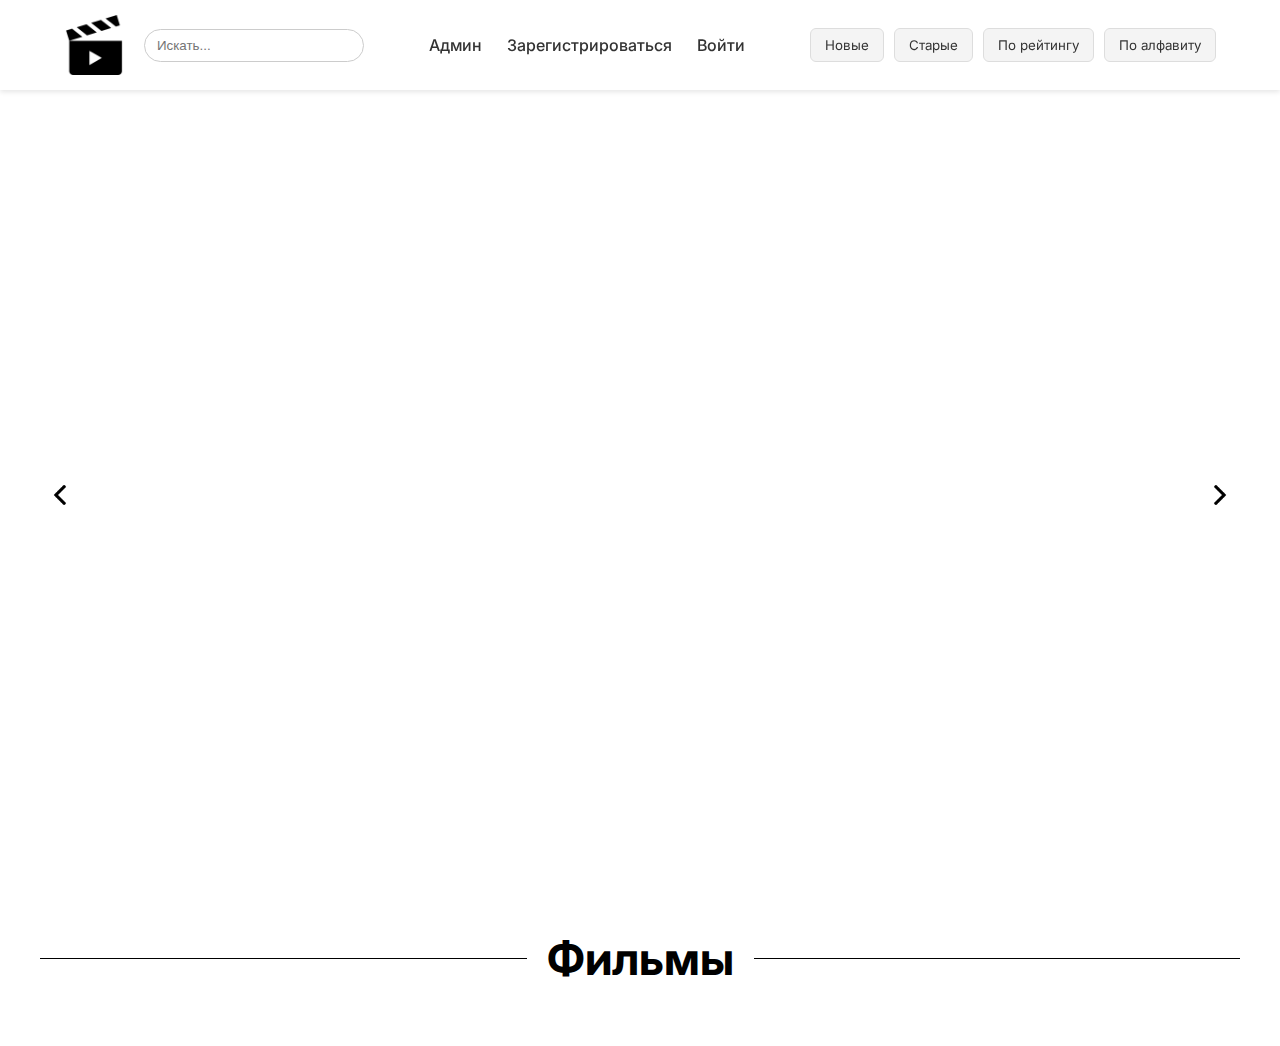
<file: project/index.html>
<!DOCTYPE html>
<html lang="en">
  <head>
    <meta charset="UTF-8" />
    <meta name="viewport" content="width=device-width, initial-scale=1.0" />
    <title>Cinema</title>
    <link rel="stylesheet" href="css/index.css" />
    <link rel="stylesheet" href="css/core.css" />
    <link
      href="https://fonts.googleapis.com/css?family=Inter:100,200,300,regular,500,600,700,800,900,100italic,200italic,300italic,italic,500italic,600italic,700italic,800italic,900italic"
      rel="stylesheet"
    />
  </head>
  <body>
    <div class="wrapper">
      <header>
        <div class="container">
          <!-- Левая часть -->
          <div class="header__first">
            <img src="icons/logo.png" alt="logo" class="logo" />
            <input type="text" class="search" placeholder="Искать..." />
          </div>

          <!-- Центр: навигация -->
          <nav class="header__nav">
            <ul class="nav__list">
              <li><a href="admin.html">Админ</a></li>
              <li><a href="register.html">Зарегистрироваться</a></li>
              <li><a href="login.html">Войти</a></li>
            </ul>
          </nav>

          <!-- Правая часть -->
          <ul class="sort">
            <li><button id="sort-newest">Новые</button></li>
            <li><button id="sort-oldest">Старые</button></li>
            <li><button id="sort-rating">По рейтингу</button></li>
            <li><button id="sort-name">По алфавиту</button></li>
          </ul>
        </div>
      </header>
      <section class="banner">
        <div class="banner__wrapper">
          <div class="container">
            <button class="arrow arrow-prev">
              <img src="icons/arrow.png" alt="arrow" />
            </button>
            <button class="arrow arrow-next">
              <img src="icons/arrow.png" alt="arrow" />
            </button>
          </div>
        </div>
      </section>
      <section class="movies container">
        <div class="title">
          <div class="title-line"></div>
          <h2>Фильмы</h2>
          <div class="title-line"></div>
        </div>
        <div class="movies__inner">
          <!--  -->
        </div>
      </section>
    </div>
    <div class="modal">
      <div class="modal__content">
        <button class="cross">&times;</button>
        <h2>Хотите купить билет на новый фильм по скидке?</h2>
        <img src="icons/reclam.png" alt="reclam" class="reclam" />
        <div class="btns">
          <button class="accept">Да, хочу</button>
          <button class="cancel">Нет</button>
        </div>
      </div>
    </div>
  </body>
  <script src="js/main/banner.js"></script>
  <script src="js/main/movies.js"></script>
  <script src="js/main/modal.js"></script>
</html>
</file>
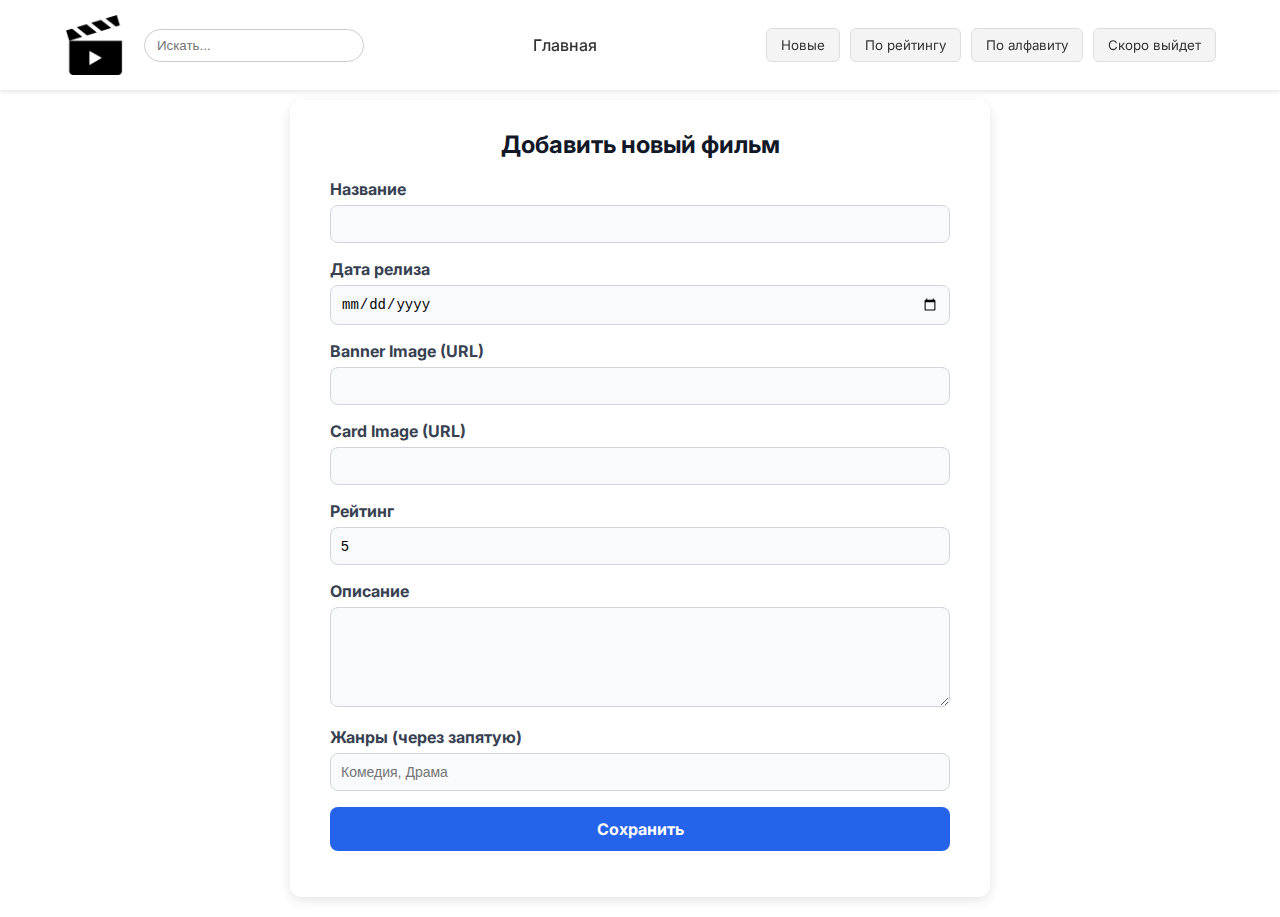
<file: project/admin.html>
<!DOCTYPE html>
<html lang="en">
  <head>
    <meta charset="UTF-8" />
    <meta name="viewport" content="width=device-width, initial-scale=1.0" />
    <title>Cinema admin</title>
    <link rel="stylesheet" href="css/core.css" />
    <link rel="stylesheet" href="css/admin.css" />
    <link
      href="https://fonts.googleapis.com/css?family=Inter:100,200,300,regular,500,600,700,800,900,100italic,200italic,300italic,italic,500italic,600italic,700italic,800italic,900italic"
      rel="stylesheet"
    />
  </head>
  <body>
    <div class="wrapper">
      <header>
        <div class="container">
          <!-- Левая часть -->
          <div class="header__first">
            <img src="icons/logo.png" alt="logo" class="logo" />
            <input type="text" class="search" placeholder="Искать..." />
          </div>

          <!-- Центр: навигация -->
          <nav class="header__nav">
            <ul class="nav__list">
              <li><a href="index.html">Главная</a></li>
            </ul>
          </nav>

          <!-- Правая часть -->
          <ul class="sort">
            <li><button>Новые</button></li>
            <li><button>По рейтингу</button></li>
            <li><button>По алфавиту</button></li>
            <li><button>Скоро выйдет</button></li>
          </ul>
        </div>
      </header>

      <section class="movie-form">
        <div class="container-form">
          <h1 class="form-title">Добавить новый фильм</h1>

          <form id="movieForm">
            <div class="form-group">
              <label class="form-label">Название</label>
              <input type="text" id="name" class="form-input" required />
            </div>

            <div class="form-group">
              <label class="form-label">Дата релиза</label>
              <input type="date" id="releaseDate" class="form-input" required />
            </div>

            <div class="form-group">
              <label class="form-label">Banner Image (URL)</label>
              <input type="url" id="bannerImage" class="form-input" />
            </div>

            <div class="form-group">
              <label class="form-label">Card Image (URL)</label>
              <input type="url" id="cardImage" class="form-input" required />
            </div>

            <div class="form-group">
              <label class="form-label">Рейтинг</label>
              <input
                type="number"
                id="rating"
                class="form-input"
                min="0"
                max="10"
                value="5"
                required
              />
            </div>

            <div class="form-group">
              <label class="form-label">Описание</label>
              <textarea
                id="description"
                class="form-textarea"
                required
              ></textarea>
            </div>

            <div class="form-group">
              <label class="form-label">Жанры (через запятую)</label>
              <input
                type="text"
                id="genres"
                class="form-input"
                placeholder="Комедия, Драма"
                required
              />
            </div>

            <button type="submit" class="form-button">Сохранить</button>
          </form>

          <p id="status" class="status"></p>
        </div>
      </section>
    </div>
  </body>
  <script src="js/admin.js"></script>
</html>
</file>
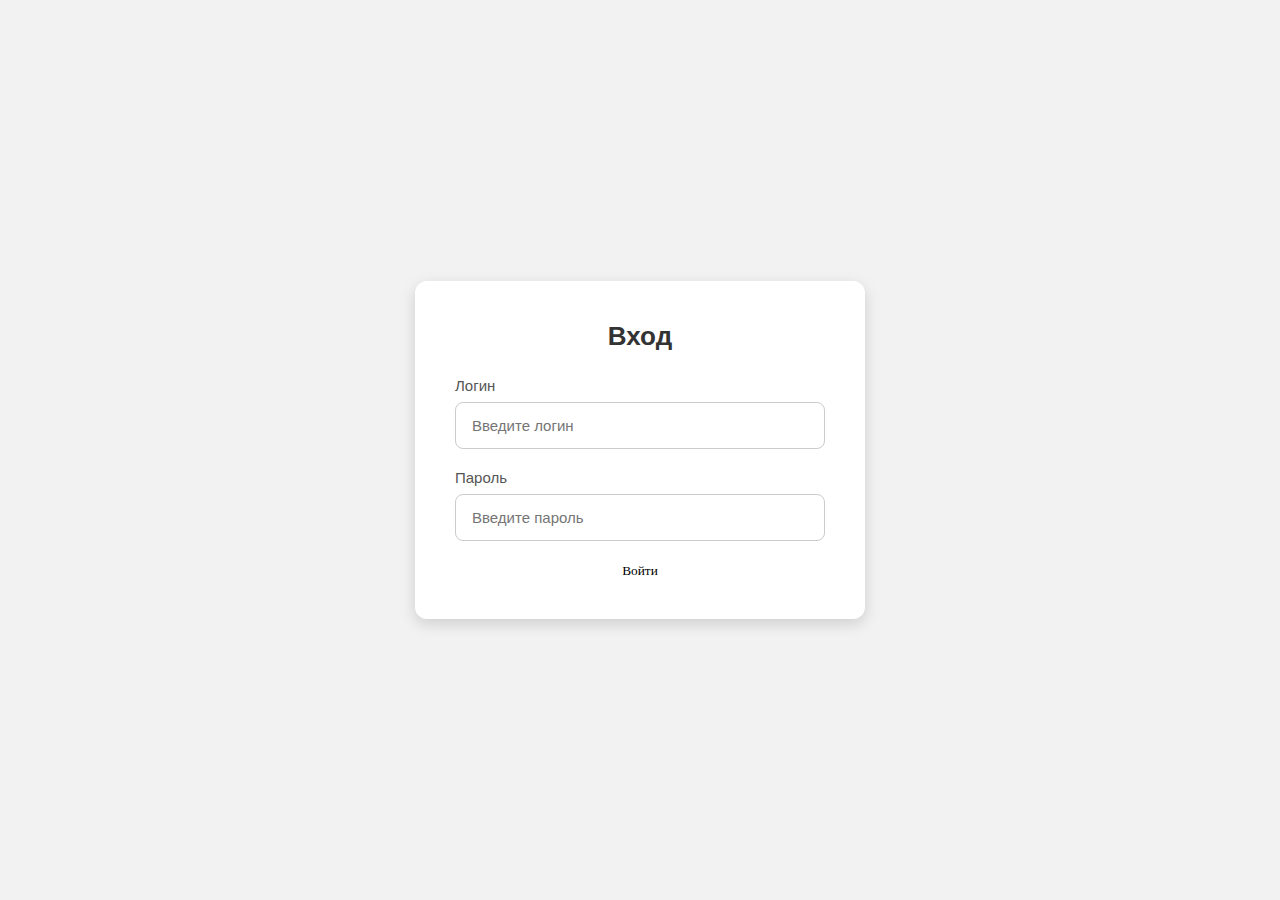
<file: project/login.html>
<!DOCTYPE html>
<html lang="en">
  <head>
    <meta charset="UTF-8" />
    <meta name="viewport" content="width=device-width, initial-scale=1.0" />
    <title>Document</title>
    <link rel="stylesheet" href="css/core.css" />
    <link rel="stylesheet" href="css/register.css" />
  </head>
  <body>
    <div class="register-container">
      <h2>Вход</h2>
      <form class="login-form">
        <div class="form-group">
          <label for="username">Логин</label>
          <input
            type="text"
            id="username"
            name="username"
            placeholder="Введите логин"
            required
          />
        </div>
        <div class="form-group">
          <label for="password">Пароль</label>
          <input
            type="password"
            id="password"
            name="password"
            placeholder="Введите пароль"
            required
          />
        </div>
        <button id="submit" type="submit">Войти</button>
      </form>
    </div>
  </body>
  <script src="js/login.js"></script>
</html>
</file>
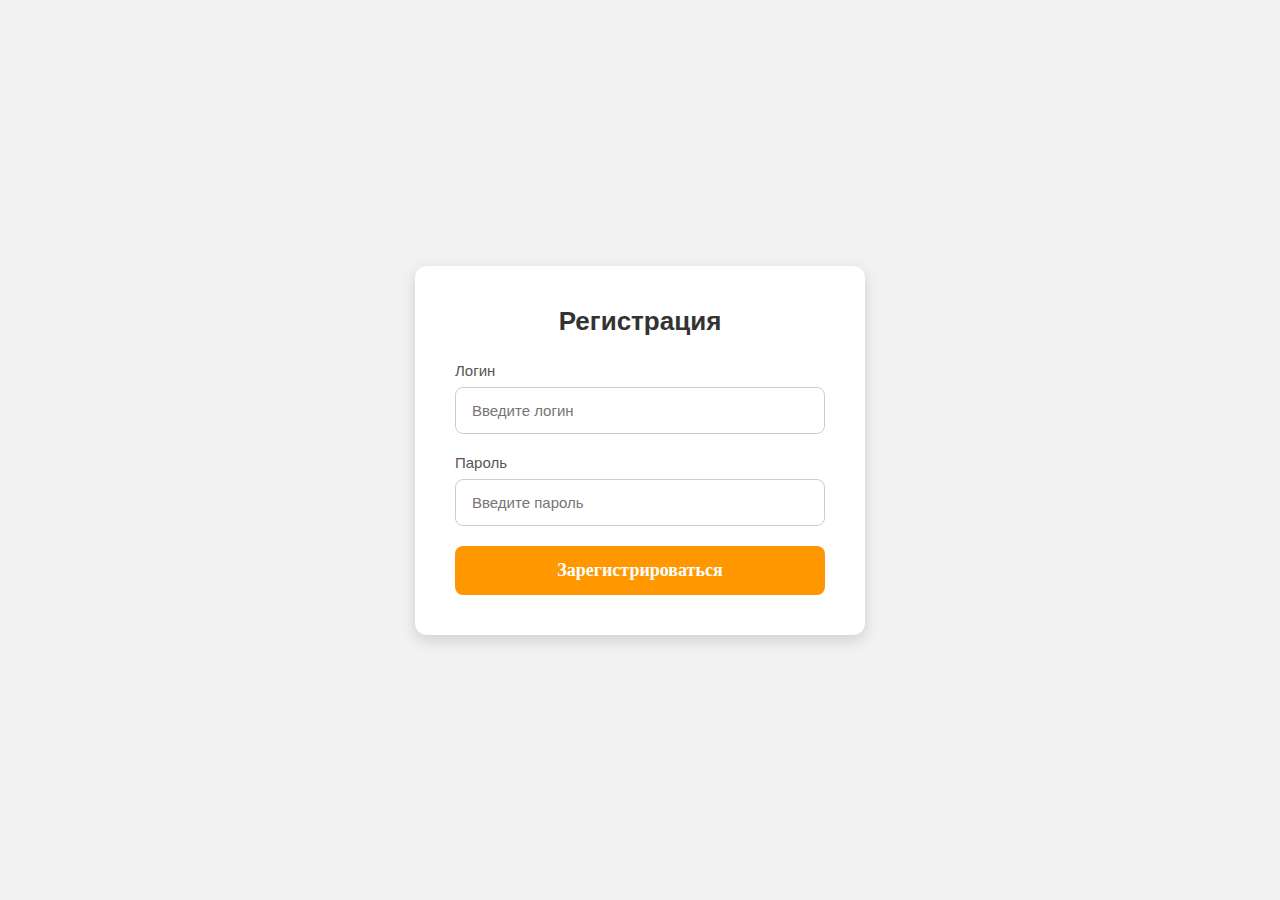
<file: project/register.html>
<!DOCTYPE html>
<html lang="en">
  <head>
    <meta charset="UTF-8" />
    <meta name="viewport" content="width=device-width, initial-scale=1.0" />
    <title>Document</title>
    <link rel="stylesheet" href="css/core.css" />
    <link rel="stylesheet" href="css/register.css" />
  </head>
  <body>
    <div class="register-container">
      <h2>Регистрация</h2>
      <form class="register-form">
        <div class="form-group">
          <label for="username">Логин</label>
          <input
            type="text"
            id="username"
            name="username"
            placeholder="Введите логин"
            required
          />
        </div>
        <div class="form-group">
          <label for="password">Пароль</label>
          <input
            type="password"
            id="password"
            name="password"
            placeholder="Введите пароль"
            required
          />
        </div>
        <button type="submit">Зарегистрироваться</button>
      </form>
    </div>
  </body>
  <script src="js/register.js"></script>
</html>
</file>
<file: project/css/index.css>
.title {
  display: flex;
  align-items: center;
  gap: 20px;
  margin-bottom: 30px;
}

.title h2 {
  font-size: 46px;
}

.title-line {
  flex: 1 1 auto;
  height: 1px;
  background-color: black;
}

.banner {
  height: 100vh;
  padding-top: 90px;
}
.banner__wrapper {
  height: 100%;
  background-size: cover;
  background-position: center;
}
.banner__wrapper .container {
  display: flex;
  justify-content: space-between;
  align-items: center;
  height: 100%;
}
.banner .arrow img {
  width: 20px;
}
.banner .arrow-prev img {
  transform: rotate(180deg);
}

.banner .arrow {
  background-color: white;
  width: 40px;
  height: 40px;
  display: flex;
  justify-content: center;
  align-items: center;
  border-radius: 8px;
}

.movies {
  padding: 30px 0;
}
.movies__inner {
  display: grid;
  grid-template-columns: repeat(2, auto);
  justify-content: space-between;
  gap: 30px;
}

.movie {
  display: flex;
  gap: 35px;
  max-width: 560px;
}
.movie__image {
  height: 400px;
  background-image: url("https://avatars.mds.yandex.net/get-kinopoisk-image/1946459/84934543-5991-4c93-97eb-beb6186a3ad7/600x900");
  background-size: cover;
  background-position: center;
  border-radius: 4px;
  padding: 12px 8px;
  display: flex;
  align-items: end;
  flex: 0 0 250px;
}

.movie__image .rating {
  background-color: #f77520;
  display: flex;
  justify-content: center;
  align-items: center;
  color: white;
  font-size: 21px;
  font-weight: 700;
  width: 40px;
  height: 40px;
  border-radius: 50%;
}

.movie h3 {
  font-size: 28px;
}

.movie .stars {
  display: flex;
  gap: 5px;
  margin: 10px 0 25px;
}
.movie .stars img {
  width: 20px;
}

.movie p {
  text-align: justify;
  display: -webkit-box;
  -webkit-line-clamp: 13;
  -webkit-box-orient: vertical;
  overflow: hidden;
}

.movie__item {
  margin-top: 10px;
}

.movie__item-title {
  color: #bab9b9;
  font-weight: 600;
}

.modal {
  position: fixed;
  z-index: 100;
  top: 0;
  left: 0;
  right: 0;
  bottom: 0;
  display: none;
  justify-content: center;
  align-items: center;
  background-color: rgb(0, 0, 0, 0.5);
}

.modal__content {
  width: 900px;
  height: 400px;
  background-color: white;
  padding: 30px;
  border-radius: 21px;
  display: flex;
  flex-direction: column;
  justify-content: space-between;
  position: relative;
}

.modal__content h2 {
  text-align: center;
}

.modal__content .reclam {
  width: 120px;
  height: 120px;
  margin: 0px auto;
  display: block;
}

.modal__content .btns {
  display: flex;
  justify-content: center;
  gap: 20px;
}

.modal__content .btns button {
  width: 200px;
  padding: 8px;
  border-radius: 6px;
  color: white;
}

.modal__content .btns button.accept {
  background-color: rgb(69, 187, 69);
}

.modal__content .btns button.cancel {
  background-color: rgb(213, 75, 75);
}

.modal .cross {
  position: absolute;
  font-size: 32px;
  right: 20px;
  top: 5px;
}
</file>
<file: project/css/core.css>
* {
  margin: 0;
  padding: 0;
  box-sizing: border-box;
}

body,
button {
  font-family: "Inter";
}

input {
  border: 1px solid black;
}

a {
  color: black;
  text-decoration: none;
}

button {
  cursor: pointer;
}

.container {
  margin: 0 auto;
  max-width: 1200px;
}

button {
  background: inherit;
  border: 0;
}

header {
  background: #fff;
  color: #333;
  position: fixed;
  top: 0;
  left: 0;
  right: 0;
  padding: 15px 0;
  box-shadow: 0 2px 5px rgba(0, 0, 0, 0.1);
}

header .container {
  width: 90%;
  max-width: 1200px;
  margin: auto;
  display: flex;
  align-items: center;
  justify-content: space-between;
}

/* Левая часть */
.header__first {
  display: flex;
  align-items: center;
  gap: 20px;
}

.logo {
  width: 60px;
  cursor: pointer;
}

.search {
  padding: 8px 12px;
  border-radius: 20px;
  border: 1px solid #ccc;
  outline: none;
  width: 220px;
  transition: 0.3s;
}

.search:focus {
  border-color: #ff9800;
  box-shadow: 0 0 5px rgba(255, 152, 0, 0.4);
}

/* Центр — навигация */
.header__nav {
  flex: 1;
  display: flex;
  justify-content: center;
}

.nav__list {
  list-style: none;
  display: flex;
  gap: 25px;
}

.nav__list li a {
  color: #333;
  text-decoration: none;
  font-weight: 500;
  transition: 0.3s;
}

.nav__list li a:hover {
  color: #ff9800;
}

/* Правая часть — сортировка */
.sort {
  list-style: none;
  display: flex;
  gap: 10px;
}

.sort button {
  background: #f4f4f4;
  color: #333;
  border: 1px solid #ddd;
  padding: 8px 14px;
  border-radius: 6px;
  cursor: pointer;
  transition: 0.3s;
}

.sort button:hover {
  background: #ff9800;
  color: #fff;
  border-color: #ff9800;
}
</file>
<file: project/css/admin.css>
.movie-form {
  padding-top: 100px;
  padding-bottom: 20px;
}

.container-form {
  max-width: 700px;
  margin: auto;
  background: #fff;
  padding: 30px 40px;
  border-radius: 12px;
  box-shadow: 0 4px 12px rgba(0, 0, 0, 0.1);
}

.form-title {
  font-size: 24px;
  margin-bottom: 20px;
  text-align: center;
  color: #111827;
}

.form-group {
  margin-bottom: 16px;
}

.form-label {
  display: block;
  margin-bottom: 6px;
  font-weight: bold;
  color: #374151;
}

.form-input,
.form-textarea {
  width: 100%;
  padding: 10px;
  border: 1px solid #d1d5db;
  border-radius: 8px;
  font-size: 14px;
  background: #f9fafb;
  transition: border-color 0.2s;
}

.form-input:focus,
.form-textarea:focus {
  outline: none;
  border-color: #2563eb;
  background: #fff;
}

.form-textarea {
  resize: vertical;
  min-height: 100px;
}

.form-button {
  width: 100%;
  padding: 12px;
  border: none;
  border-radius: 8px;
  font-size: 16px;
  font-weight: bold;
  background: #2563eb;
  color: #fff;
  cursor: pointer;
  transition: background 0.2s;
}

.form-button:hover {
  background: #1d4ed8;
}

.status {
  margin-top: 16px;
  text-align: center;
  font-weight: bold;
}

.status.success {
  color: #065f46;
}

.status.error {
  color: #b91c1c;
}
</file>
<file: project/css/register.css>
body {
  margin: 0;
  height: 100vh;
  display: flex;
  justify-content: center;
  align-items: center;
  background: #f2f2f2;
  font-family: Arial, sans-serif;
}

.register-container {
  width: 450px;
  padding: 40px;
  background: #fff;
  border-radius: 12px;
  box-shadow: 0 5px 15px rgba(0, 0, 0, 0.15);
  text-align: center;
}

.register-container h2 {
  margin-bottom: 25px;
  color: #333;
  font-size: 26px;
}

.form-group {
  margin-bottom: 20px;
  text-align: left;
}

.form-group label {
  display: block;
  margin-bottom: 8px;
  color: #555;
  font-size: 15px;
}

.form-group input {
  width: 100%;
  padding: 14px 16px;
  border: 1px solid #ccc;
  border-radius: 8px;
  font-size: 15px;
  outline: none;
  transition: 0.3s;
}

.form-group input:focus {
  border-color: #ff9800;
  box-shadow: 0 0 6px rgba(255, 152, 0, 0.3);
}

.register-form button {
  width: 100%;
  padding: 14px;
  background: #ff9800;
  border: none;
  border-radius: 8px;
  color: #fff;
  font-size: 18px;
  font-weight: bold;
  cursor: pointer;
  transition: 0.3s;
}

.register-form button:hover {
  background: #e68900;
}
</file>
